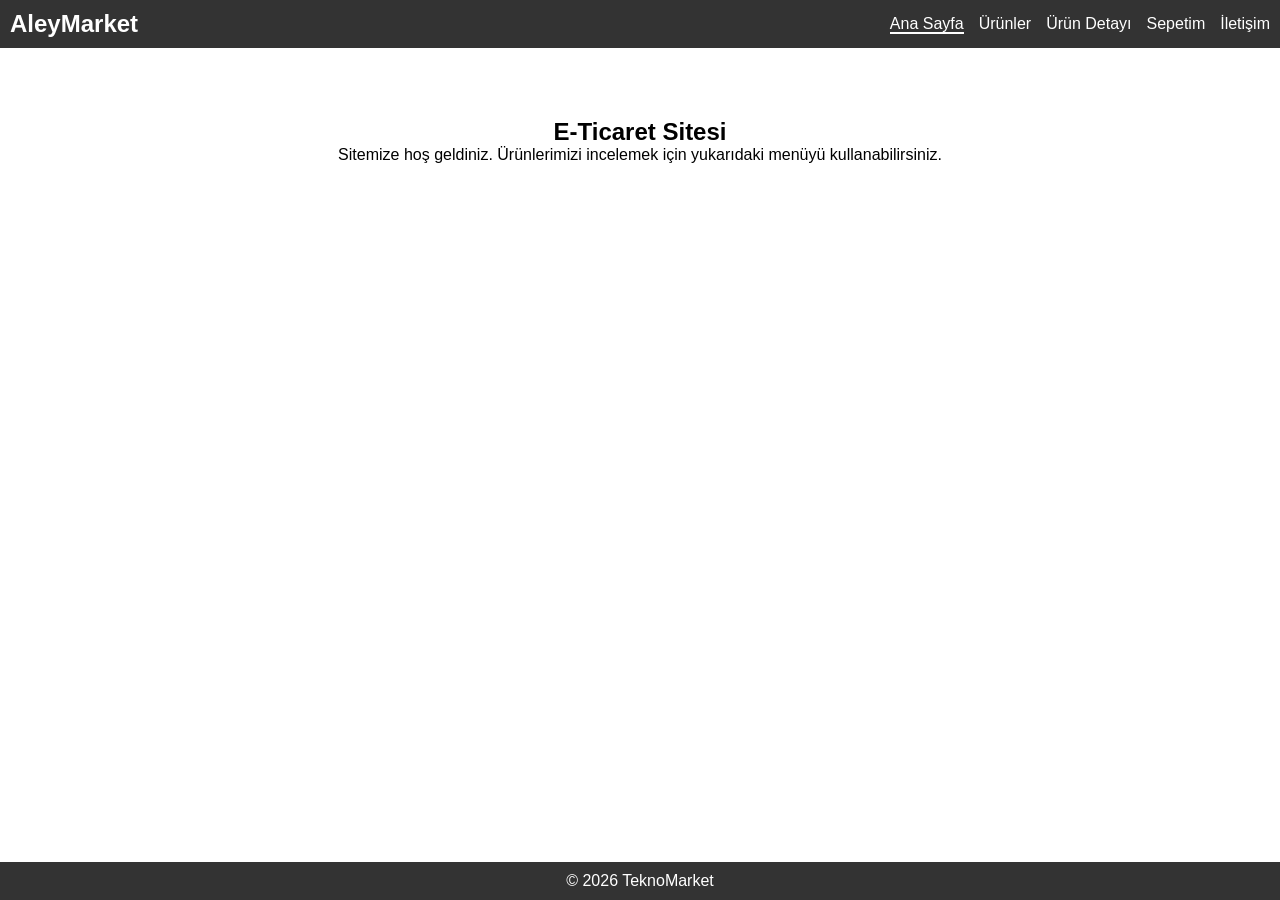
<file: index.html>
<!DOCTYPE html>
<html lang="tr">
<head>
    <meta charset="UTF-8">
    <meta name="viewport" content="width=device-width, initial-scale=1.0">
    <title>Ana Sayfa</title>
    <link rel="stylesheet" href="css/style.css">
</head>
<body>

    <header>
        <nav class="navbar">
            <div class="logo"><h2>AleyMarket</h2></div>
            <ul class="nav-links">
    <li><a href="index.html" class="active">Ana Sayfa</a></li>
    <li><a href="pages/urun-listeleme.html">Ürünler</a></li>
    <li><a href="pages/urun-detay.html">Ürün Detayı</a></li>
    <li><a href="pages/sepet.html">Sepetim</a></li>
    <li><a href="pages/iletisim.html">İletişim</a></li>
</ul>
        </nav>
    </header>

    <main>
        <section class="welcome-section">
            <h1>E-Ticaret Sitesi</h1>
            <p>Sitemize hoş geldiniz. Ürünlerimizi incelemek için yukarıdaki menüyü kullanabilirsiniz.</p>
        </section>
    </main>

    <footer>
        <p>&copy; 2026 TeknoMarket</p>
    </footer>

    <script src="js/myscript.js"></script>
</body>
</html>
</file>
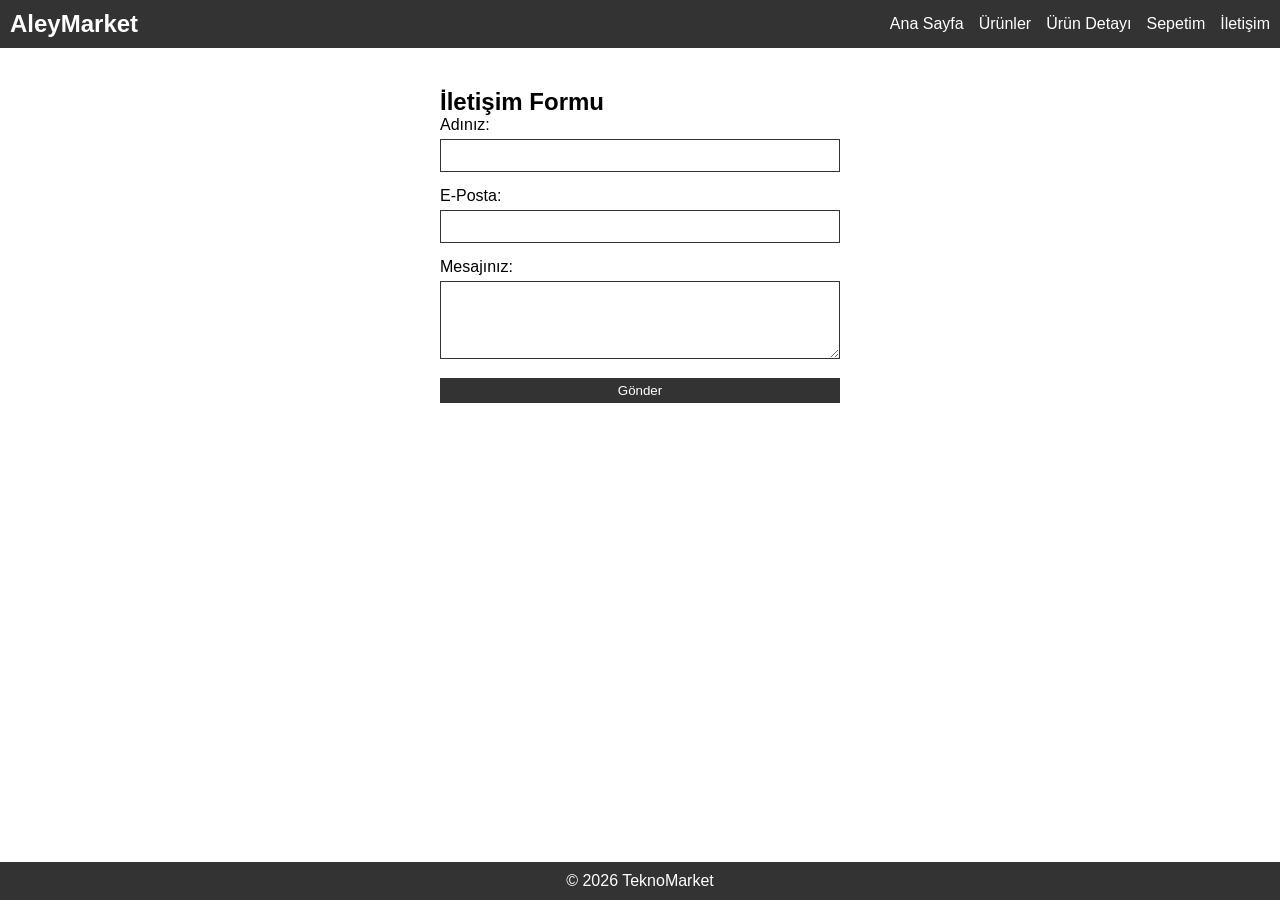
<file: pages/iletisim.html>
<!DOCTYPE html>
<html lang="tr">
<head>
    <meta charset="UTF-8">
    <meta name="viewport" content="width=device-width, initial-scale=1.0">
    <title>İletişim</title>
    <link rel="stylesheet" href="../css/style.css">
</head>
<body>

    <header>
        <nav class="navbar">
            <div class="logo"><h2>AleyMarket</h2></div>
           <ul class="nav-links">
    <li><a href="../index.html">Ana Sayfa</a></li>
    <li><a href="urun-listeleme.html">Ürünler</a></li>
    <li><a href="urun-detay.html">Ürün Detayı</a></li>
    <li><a href="sepet.html">Sepetim</a></li>
    <li><a href="iletisim.html">İletişim</a></li>
</ul>
        </nav>
    </header>

    <main>
        <div class="contact-container">
            <h2>İletişim Formu</h2>
            <form class="contact-form">
                <div class="form-group">
                    <label>Adınız:</label>
                    <input type="text" id="name" required>
                </div>
                <div class="form-group">
                    <label>E-Posta:</label>
                    <input type="email" id="email" required>
                </div>
                <div class="form-group">
                    <label>Mesajınız:</label>
                    <textarea id="message" rows="4" required></textarea>
                </div>
                <button type="submit" class="btn-submit">Gönder</button>
            </form>
        </div>
    </main>

    <footer>
        <p>&copy; 2026 TeknoMarket</p>
    </footer>

    <script src="../js/myscript.js"></script>
</body>
</html>
</file>
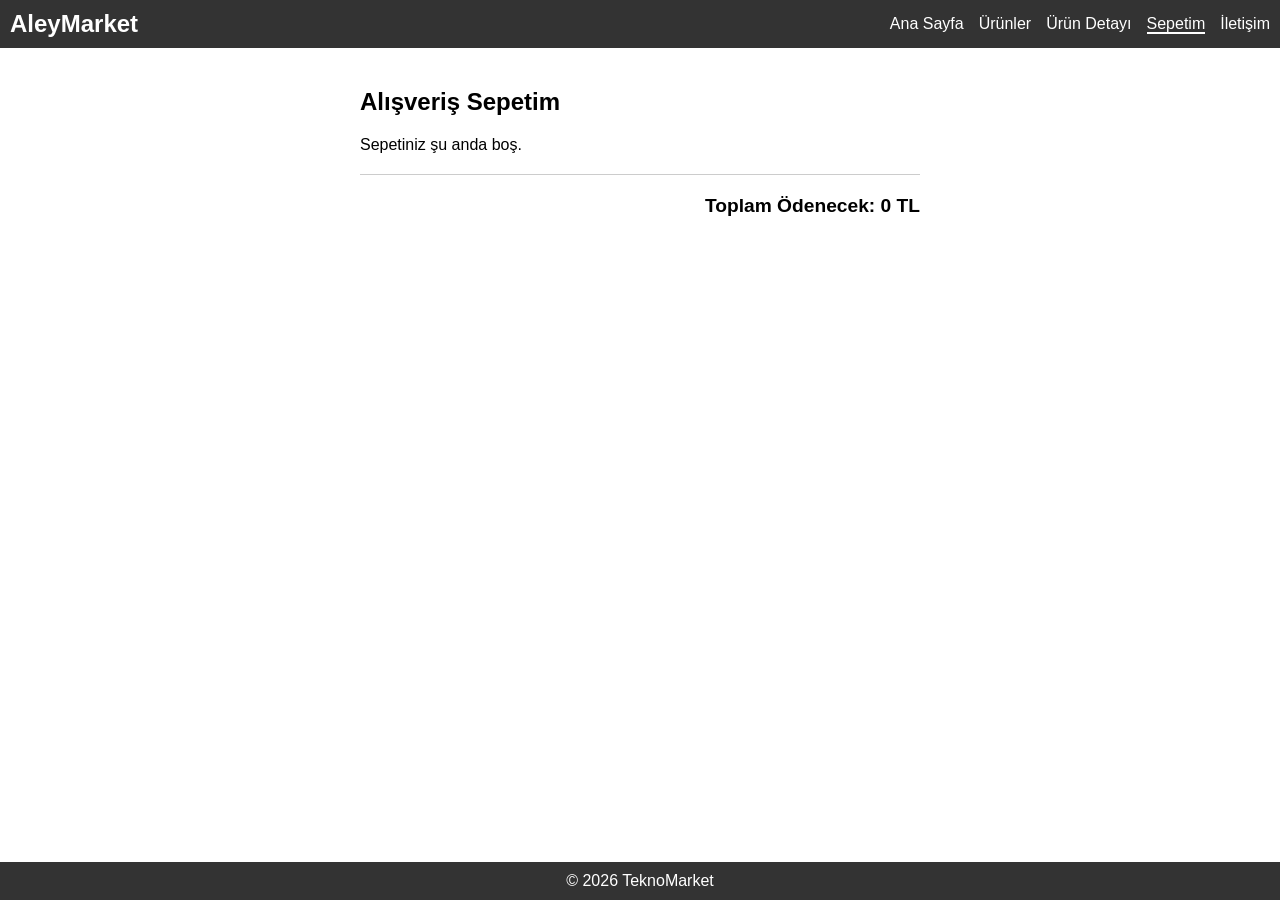
<file: pages/sepet.html>
<!DOCTYPE html>
<html lang="tr">
<head>
    <meta charset="UTF-8">
    <meta name="viewport" content="width=device-width, initial-scale=1.0">
    <title>Sepetim | TeknoMarket</title>
    <link rel="stylesheet" href="../css/style.css">
</head>
<body>

    <header>
        <nav class="navbar">
            <div class="logo"><h2>AleyMarket</h2></div>
            <ul class="nav-links">
                <li><a href="../index.html">Ana Sayfa</a></li>
                <li><a href="urun-listeleme.html">Ürünler</a></li>
                <li><a href="urun-detay.html">Ürün Detayı</a></li>
                <li><a href="sepet.html" class="active">Sepetim</a></li>
                <li><a href="iletisim.html">İletişim</a></li>
            </ul>
        </nav>
    </header>

    <main style="max-width: 600px; margin: 20px auto;">
        <h2>Alışveriş Sepetim</h2>
        
        <div class="cart-items" style="margin-top: 20px;">
            </div>
        
        <hr style="margin: 20px 0; border: 0; border-top: 1px solid #ccc;">
        
        <div style="font-size: 1.2rem; font-weight: bold; text-align: right;">
            <span>Toplam Ödenecek: </span>
            <span id="toplam-fiyat">0 TL</span>
        </div>
    </main>

    <footer>
        <p>&copy; 2026 TeknoMarket</p>
    </footer>

    <script src="../js/myscript.js"></script>
</body>
</html>
</file>
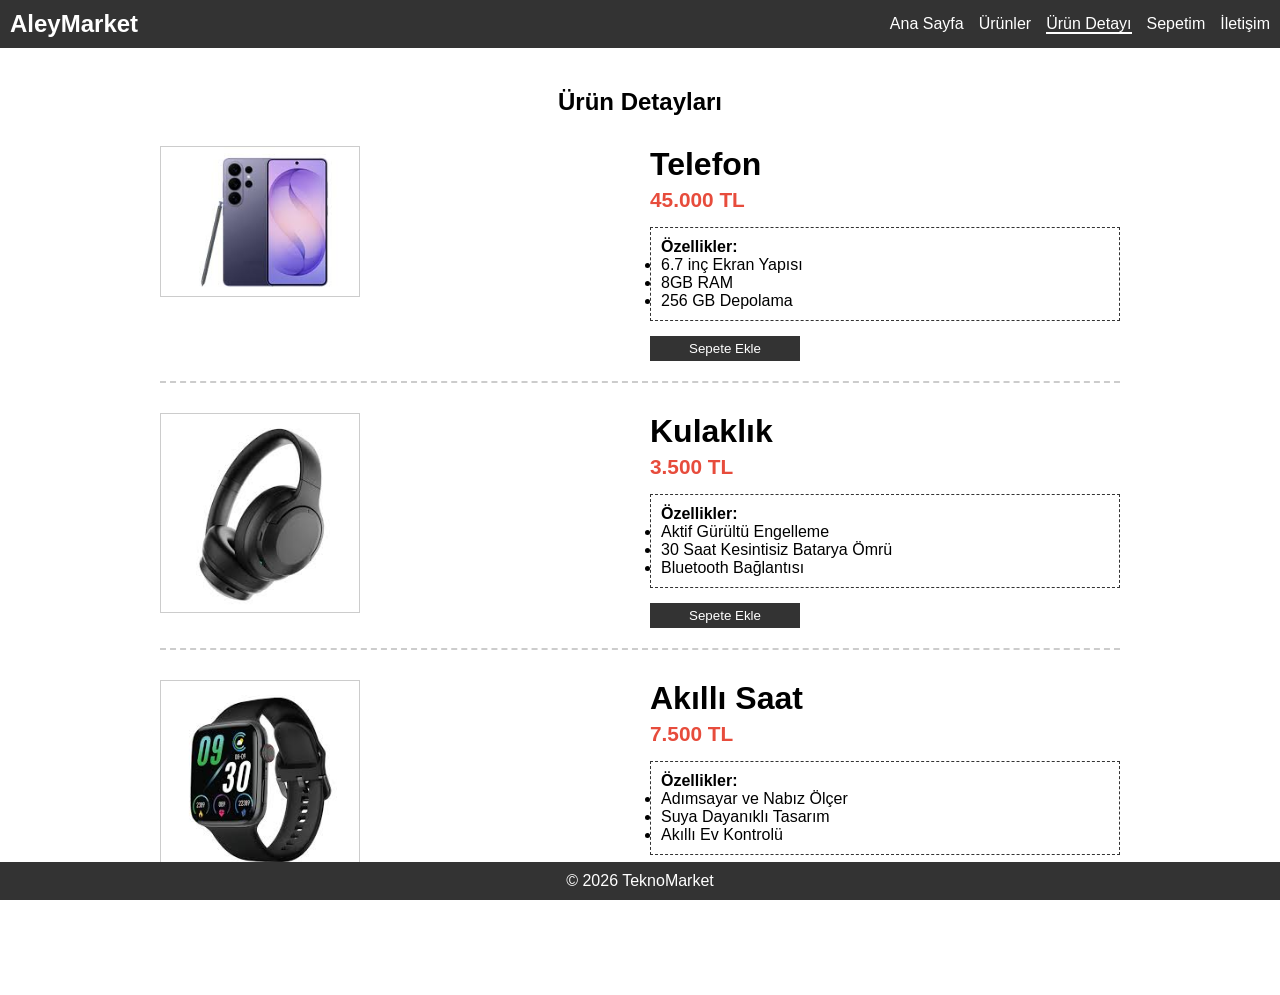
<file: pages/urun-detay.html>
<!DOCTYPE html>
<html lang="tr">
<head>
    <meta charset="UTF-8">
    <meta name="viewport" content="width=device-width, initial-scale=1.0">
    <title>Ürün Detayları | TeknoMarket</title>
    <link rel="stylesheet" href="../css/style.css">
</head>
<body>

    <header>
        <nav class="navbar">
            <div class="logo"><h2>AleyMarket</h2></div>
            <ul class="nav-links">
                <li><a href="../index.html">Ana Sayfa</a></li>
                <li><a href="urun-listeleme.html">Ürünler</a></li>
                <li><a href="urun-detay.html" class="active">Ürün Detayı</a></li>
                <li><a href="sepet.html">Sepetim</a></li>
                <li><a href="iletisim.html">İletişim</a></li>
            </ul>
        </nav>
    </header>

    <main style="max-width: 1000px; margin: 20px auto; padding-bottom: 80px;">
        <h2 style="text-align: center; margin-bottom: 30px;">Ürün Detayları</h2>

        <div class="detail-container" style="border-bottom: 2px dashed #ccc; padding-bottom: 20px; margin-bottom: 30px;">
            <div class="detail-image">
                <img src="../img/telefon.jpg" alt="Telefon" style="width:200px; height:auto; border: 1px solid #ccc;">
            </div>
            <div class="detail-content">
                <h1>Telefon</h1>
                <p style="font-size: 1.3rem; color: #e74c3c; font-weight: bold; margin: 5px 0;">45.000 TL</p>
                <div class="product-features">
                    <h4>Özellikler:</h4>
                    <ul>
                        <li>6.7 inç Ekran Yapısı</li>
                        <li>8GB RAM</li>
                        <li>256 GB Depolama</li>
                    </ul>
                </div>
                <a href="sepet.html" onclick="sepeteEkle('Telefon X', '45.000 TL')">
                    <button class="btn-detail" style="width: 150px;">Sepete Ekle</button>
                </a>
            </div>
        </div>

        <div class="detail-container" style="border-bottom: 2px dashed #ccc; padding-bottom: 20px; margin-bottom: 30px;">
            <div class="detail-image">
                <img src="../img/kulaklik.jpg" alt="Kulaklık" style="width:200px; height:auto; border: 1px solid #ccc;">
            </div>
            <div class="detail-content">
                <h1>Kulaklık</h1>
                <p style="font-size: 1.3rem; color: #e74c3c; font-weight: bold; margin: 5px 0;">3.500 TL</p>
                <div class="product-features">
                    <h4>Özellikler:</h4>
                    <ul>
                        <li>Aktif Gürültü Engelleme</li>
                        <li>30 Saat Kesintisiz Batarya Ömrü</li>
                        <li>Bluetooth Bağlantısı</li>
                    </ul>
                </div>
                <a href="sepet.html" onclick="sepeteEkle('Kulaklık Pro', '3.500 TL')">
                    <button class="btn-detail" style="width: 150px;">Sepete Ekle</button>
                </a>
            </div>
        </div>

        <div class="detail-container">
            <div class="detail-image">
                <img src="../img/saat.jpg" alt="Saat" style="width:200px; height:auto; border: 1px solid #ccc;">
            </div>
            <div class="detail-content">
                <h1>Akıllı Saat</h1>
                <p style="font-size: 1.3rem; color: #e74c3c; font-weight: bold; margin: 5px 0;">7.500 TL</p>
                <div class="product-features">
                    <h4>Özellikler:</h4>
                    <ul>
                        <li>Adımsayar ve Nabız Ölçer</li>
                        <li>Suya Dayanıklı Tasarım</li>
                        <li>Akıllı Ev Kontrolü</li>
                       
                    </ul>
                </div>
                <a href="sepet.html" onclick="sepeteEkle('Saat 5', '7.500 TL')">
                    <button class="btn-detail" style="width: 150px;">Sepete Ekle</button>
                </a>
            </div>
        </div>

    </main>

    <footer>
        <p>&copy; 2026 TeknoMarket</p>
    </footer>

    <script src="../js/myscript.js"></script>
</body>
</html>
</file>
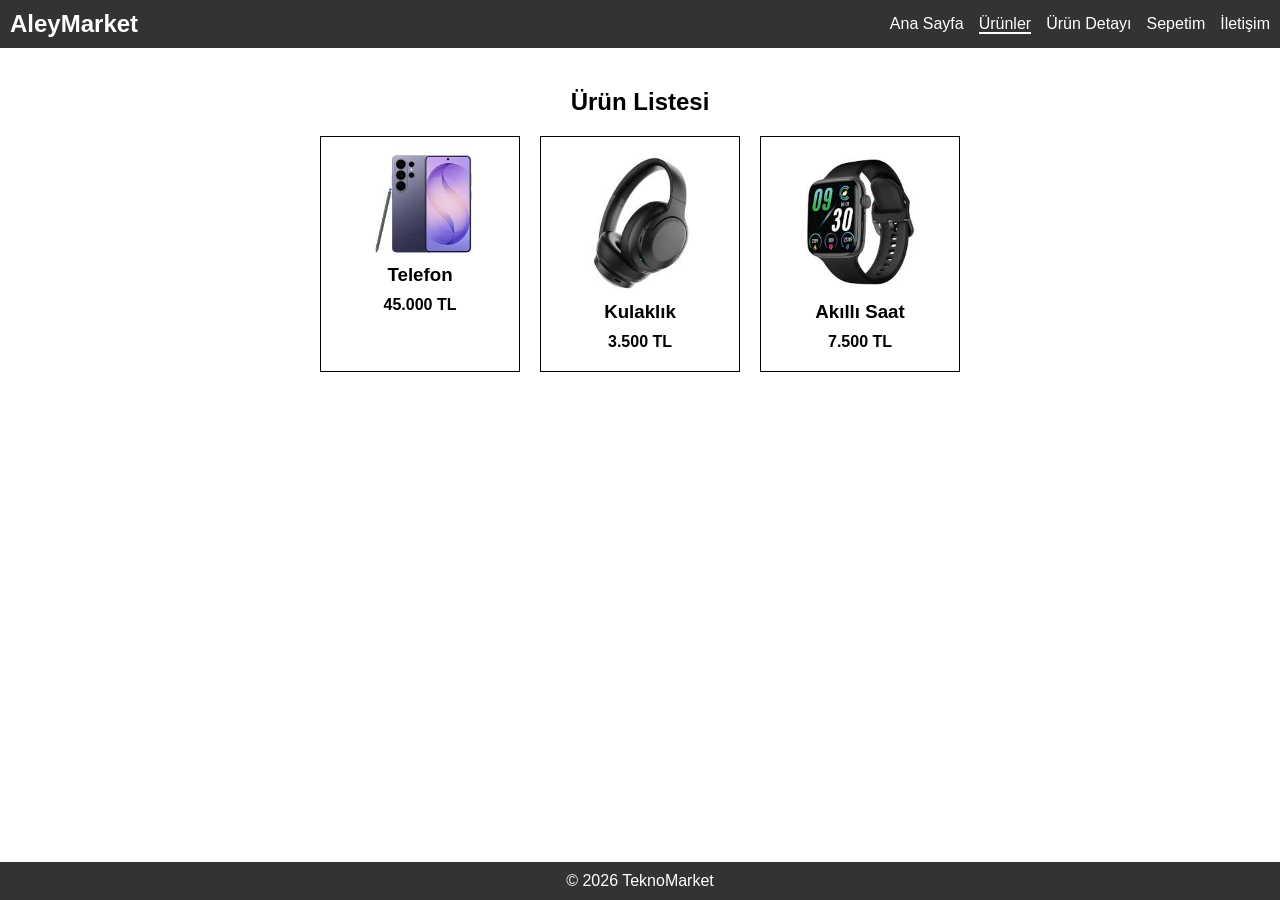
<file: pages/urun-listeleme.html>
<!DOCTYPE html>
<html lang="tr">
<head>
    <meta charset="UTF-8">
    <meta name="viewport" content="width=device-width, initial-scale=1.0">
    <title>Ürünler | TeknoMarket</title>
    <link rel="stylesheet" href="../css/style.css">
</head>
<body>

    <header>
        <nav class="navbar">
            <div class="logo"><h2>AleyMarket</h2></div>
            <ul class="nav-links">
                <li><a href="../index.html">Ana Sayfa</a></li>
                <li><a href="urun-listeleme.html" class="active">Ürünler</a></li>
                <li><a href="urun-detay.html">Ürün Detayı</a></li>
                <li><a href="sepet.html">Sepetim</a></li>
                <li><a href="iletisim.html">İletişim</a></li>
            </ul>
        </nav>
    </header>

    <main>
        <h2 style="text-align: center; margin-top: 20px;">Ürün Listesi</h2>
        
        <div class="product-container">
            <div class="product-card">
                <img src="../img/telefon.jpg" alt="Telefon" style="width:150px; height:auto;">
                <h3>Telefon</h3>
                <p class="price">45.000 TL</p>
                
                
            </div>

            <div class="product-card">
                <img src="../img/kulaklik.jpg" alt="Kulaklık" style="width:150px; height:auto;">
                <h3>Kulaklık</h3>
                <p class="price">3.500 TL</p>
                
               
            </div>

            <div class="product-card">
                <img src="../img/saat.jpg" alt="Saat" style="width:150px; height:auto;">
                <h3> Akıllı Saat</h3>
                <p class="price">7.500 TL</p>
                
        
            </div>
        </div>
    </main>

    <footer>
        <p>&copy; 2026 TeknoMarket</p>
    </footer>

    <script src="../js/myscript.js"></script>
</body>
</html>
</file>
<file: css/style.css>
* {
    margin: 0;
    padding: 0;
    box-sizing: border-box;
}

body {
    background-color: #ffffff; 
    color: #000000; 
    font-family: Arial, sans-serif;
}

header {
    background-color: #333333; 
    padding: 10px;
}

.navbar {
    display: flex; 
    justify-content: space-between;
    align-items: center;
}

.logo h2 {
    color: #ffffff; 
}

.nav-links {
    list-style: none;
    display: flex;
    gap: 15px; 
}
.nav-links a {
    color: #ffffff;
    text-decoration: none; 
}
.nav-links a.active {
    border-bottom: 2px solid #ffffff; 
}

main {
    padding: 20px;
}

.welcome-section {
    text-align: center;
    margin-top: 50px;
}


.product-container {
    display: flex;
    flex-wrap: wrap;
    gap: 20px;
    justify-content: center;
    margin-top: 20px;
}

.product-card {
    border: 1px solid #000000; 
    padding: 10px;
    width: 200px;
    text-align: center;
}

.product-card .price {
    font-weight: bold;
    margin: 10px 0;
}
.btn-detail, .btn-add-to-cart, .btn-checkout, .btn-submit {
    background-color: #333333;
    color: white;
    border: none;
    padding: 5px 10px;
    cursor: pointer;
    width: 100%;
}
.detail-container {
    display: flex;
    gap: 20px;
    margin-top: 20px;
}

.detail-image, .detail-content {
    flex: 1;
}

.product-features {
    margin: 15px 0;
    padding: 10px;
    border: 1px dashed #333333; 
}
.cart-container {
    display: flex;
    gap: 20px;
    margin-top: 20px;
}
.cart-items {
    flex: 2;
}
.cart-item {
    border: 1px solid #ccc;
    padding: 10px;
    margin-bottom: 10px;
    display: flex;
    align-items: center;
    justify-content: space-between;
}

.cart-summary {
    flex: 1;
    border: 1px solid #000000;
    padding: 15px;
}

.summary-row {
    display: flex;
    justify-content: space-between;
    margin-bottom: 10px;
}
.contact-container {
    max-width: 400px;
    margin: 20px auto;
}
.form-group {
    margin-bottom: 15px;
}

.form-group label {
    display: block;
    margin-bottom: 5px;
}
.form-group input, .form-group textarea {
    width: 100%;
    padding: 8px;
    border: 1px solid #333333;
}
footer {
    background-color: #333333;
    color: #ffffff;
    text-align: center;
    padding: 10px;
    position: fixed;
    bottom: 0;
    left: 0;
    width: 100%;
}
</file>
